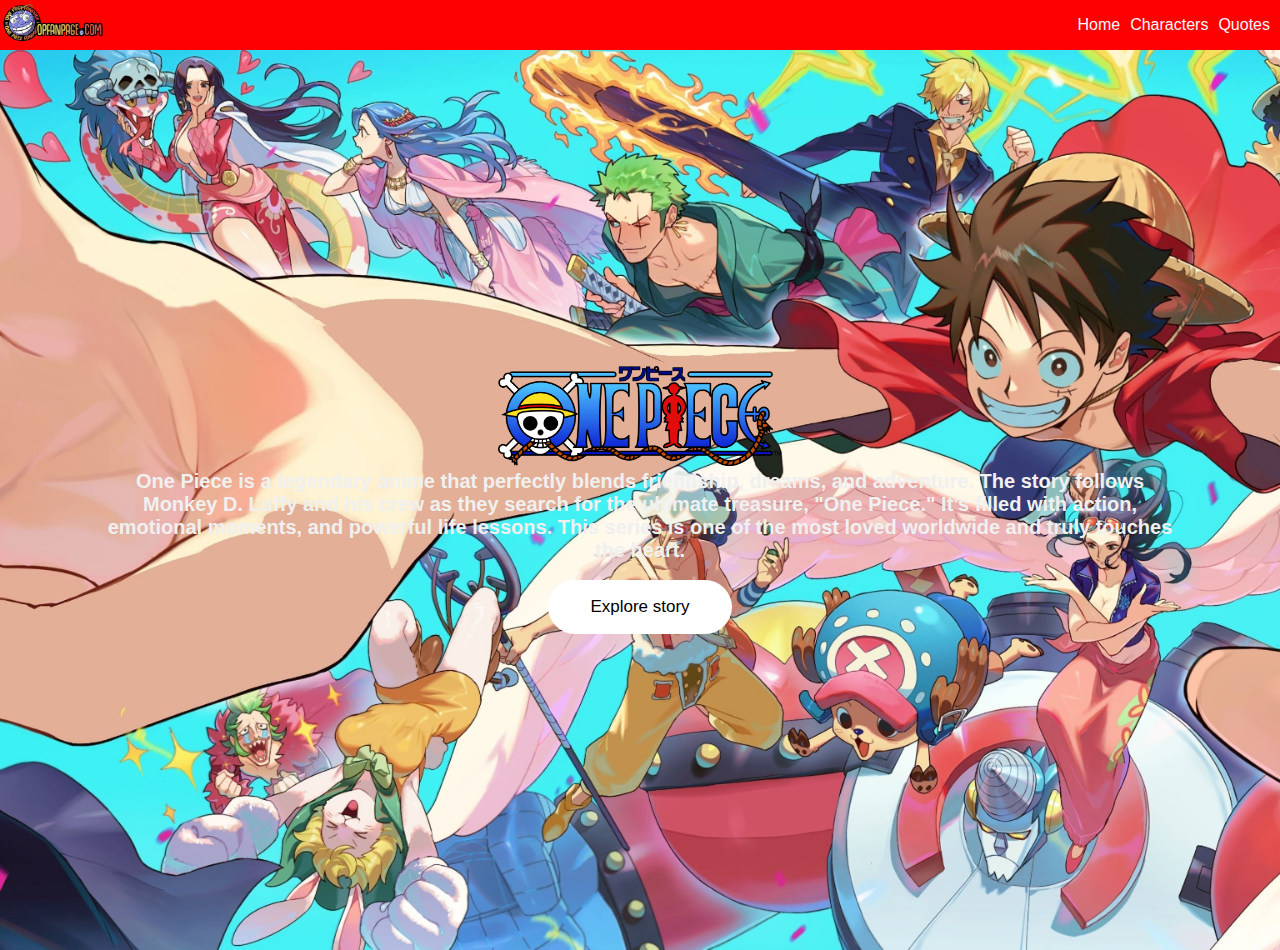
<file: src/index.html>
<!DOCTYPE html>
<html lang="en">
<head>
    <meta charset="UTF-8">
    <meta name="viewport" content="width=device-width, initial-scale=1.0">
      <link rel="shortcut icon" href="/favicon.png" type="image/x-icon">
    <link rel="stylesheet" href="style.css">
    <title>One piece fanpage</title>
</head>
<body>
    <header>
        <!-- <nav class="navbar">
            <a href="index.html"> <img src="one piece logo.png" alt="logo" class="logo"> </a>
            <ul class="nav-link">
                <li><a href="Home">Home</a></li>
                <li><a href="character.html">Characters</a></li>
                <li><a href="Episodes">Episodes</a></li>
                <li><a href="Gallery">Gallery</a></li>
                <li><a href="About">About</a></li>
            </ul>
        </nav> -->
        <div id="nav-placeholder"></div>
    </header>
    <main>
        <div class="bg-img">
        <div class="content">
        <img src="/pngwing.com.png" alt="logo">
        <h1>One Piece is a legendary anime that perfectly blends friendship, dreams, and adventure.
The story follows Monkey D. Luffy and his crew as they search for the ultimate treasure, "One Piece."
It’s filled with action, emotional moments, and powerful life lessons.
This series is one of the most loved worldwide and truly touches the heart.</h1> <br>
<a href="/src/character.html" class="btn">Explore story</a>
</div>
</div>
    </main>
    <script src="script.js"></script>
</body>
</html>
</file>
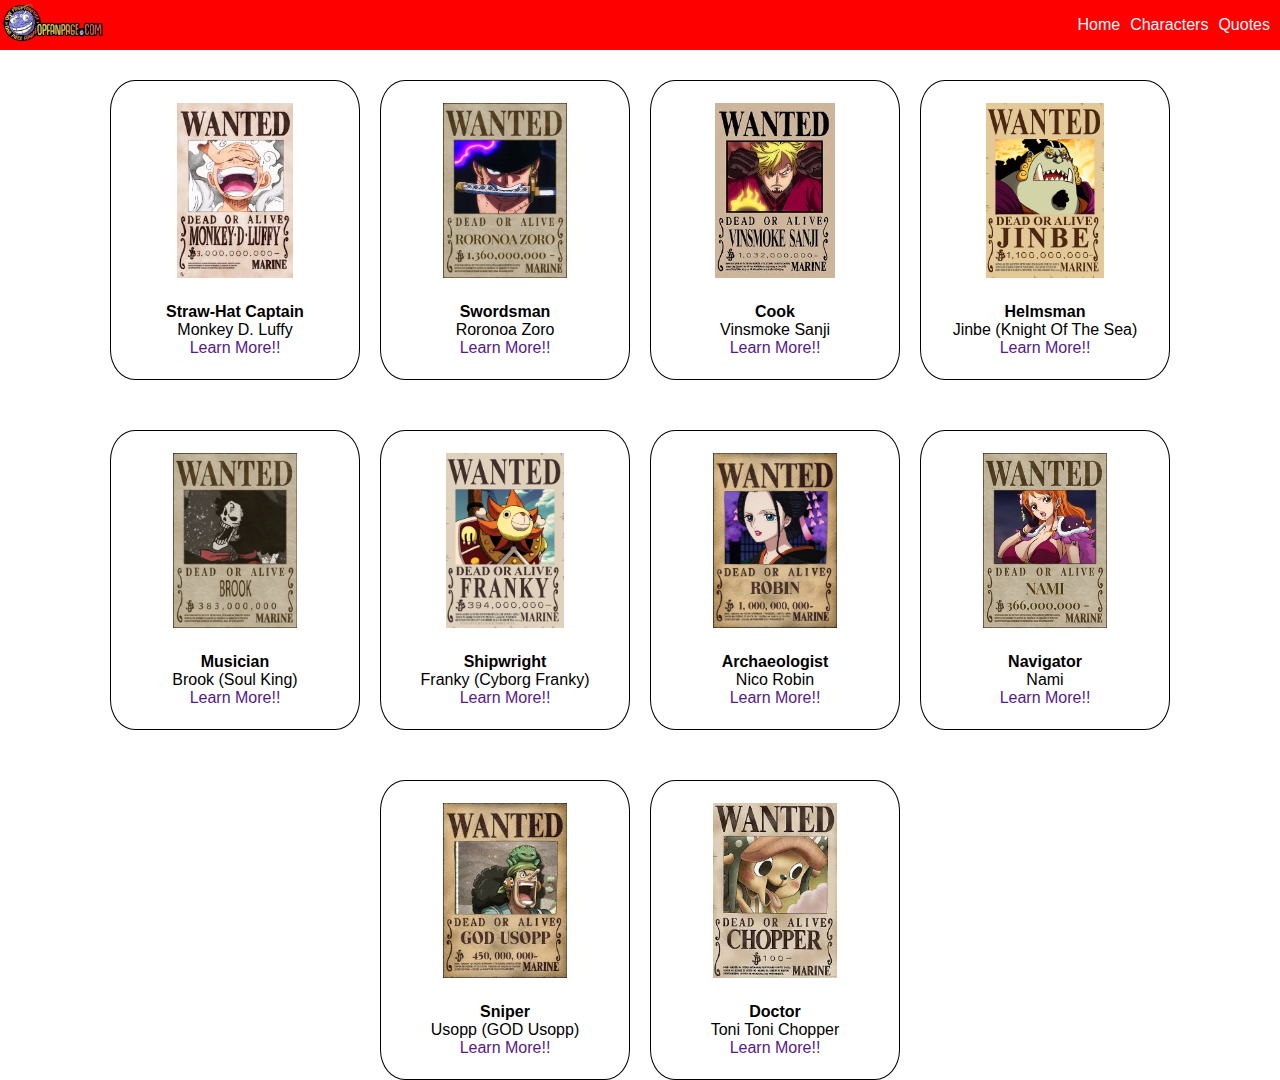
<file: src/character.html>
<!DOCTYPE html>
<html lang="en">
<head>
    <meta charset="UTF-8">
    <meta name="viewport" content="width=device-width, initial-scale=1.0">
      <link rel="shortcut icon" href="/favicon.png" type="image/x-icon">
    <link rel="stylesheet" href="style.css">
    <title>Character</title>
</head>
<body>
    <header>
        <div id="nav-placeholder"></div>
    </header>
    <main class="mainn">
        <div class="card">
    <img src="/luffy.jpg" alt="luffy" class="image luffy bg-color" >
     <h4>Straw-Hat Captain</h4>
            <p>Monkey D. Luffy</p>
            <a href="">Learn More!!</a>
        </div>
    <div class="card">
    <img src="/zoro.jpg" alt="zoro" class="image zoro bg-color">
                <h4>Swordsman</h4>
            <p>Roronoa Zoro</p>
            <a href="">Learn More!!</a>
        </div>
    <div class="card">
    <img src="/sanji.jpg" alt="sanji" class="image sanji bg-color">
                <h4>Cook</h4>
            <p>Vinsmoke Sanji</p>
            <a href="">Learn More!!</a>
        </div>
    <div class="card">
    <img src="/jinbe.jpg" alt="jinbe" class="image jinbe bg-color">
         <h4>Helmsman</h4>
            <p>Jinbe (Knight Of The Sea)</p>
            <a href="">Learn More!!</a>
        </div>
    <div class="card">
    <img src="/brook.webp" alt="brook" class="image brook bg-color">
         <h4>Musician</h4>
            <p>Brook (Soul King)</p>
            <a href="">Learn More!!</a>
        </div>
    <div class="card">
    <img src="/franky.webp" alt="franky" class="image franky bg-color">
        <h4>Shipwright</h4>
            <p>Franky (Cyborg Franky)</p>
            <a href="">Learn More!!</a>
        </div>
    <div class="card">
    <img src="/robin.jpg" alt="robin" class="image robin bg-color">
       <h4>Archaeologist</h4>
            <p>Nico Robin</p>
            <a href="">Learn More!!</a>
        </div>
    <div class="card">
    <img src="/nami.jpg" alt="nami" class="image nami bg-color">
                <h4>Navigator</h4>
            <p>Nami</p>
            <a href="">Learn More!!</a>
        </div>
    <div class="card">
    <img src="/usopp.jpg" alt="usopp" class="image usopp bg-color">
     <h4>Sniper</h4>
            <p>Usopp (GOD Usopp)</p>
            <a href="">Learn More!!</a>
        </div>
    <div class="card">
    <img src="/chopper.jpg" alt="chopper" class="image chopper bg-color">
           <h4>Doctor</h4>
            <p>Toni Toni Chopper</p>
            <a href="">Learn More!!</a>
        </div>
    </main>
     <script src="script.js"></script>
</body>
</html>
</file>
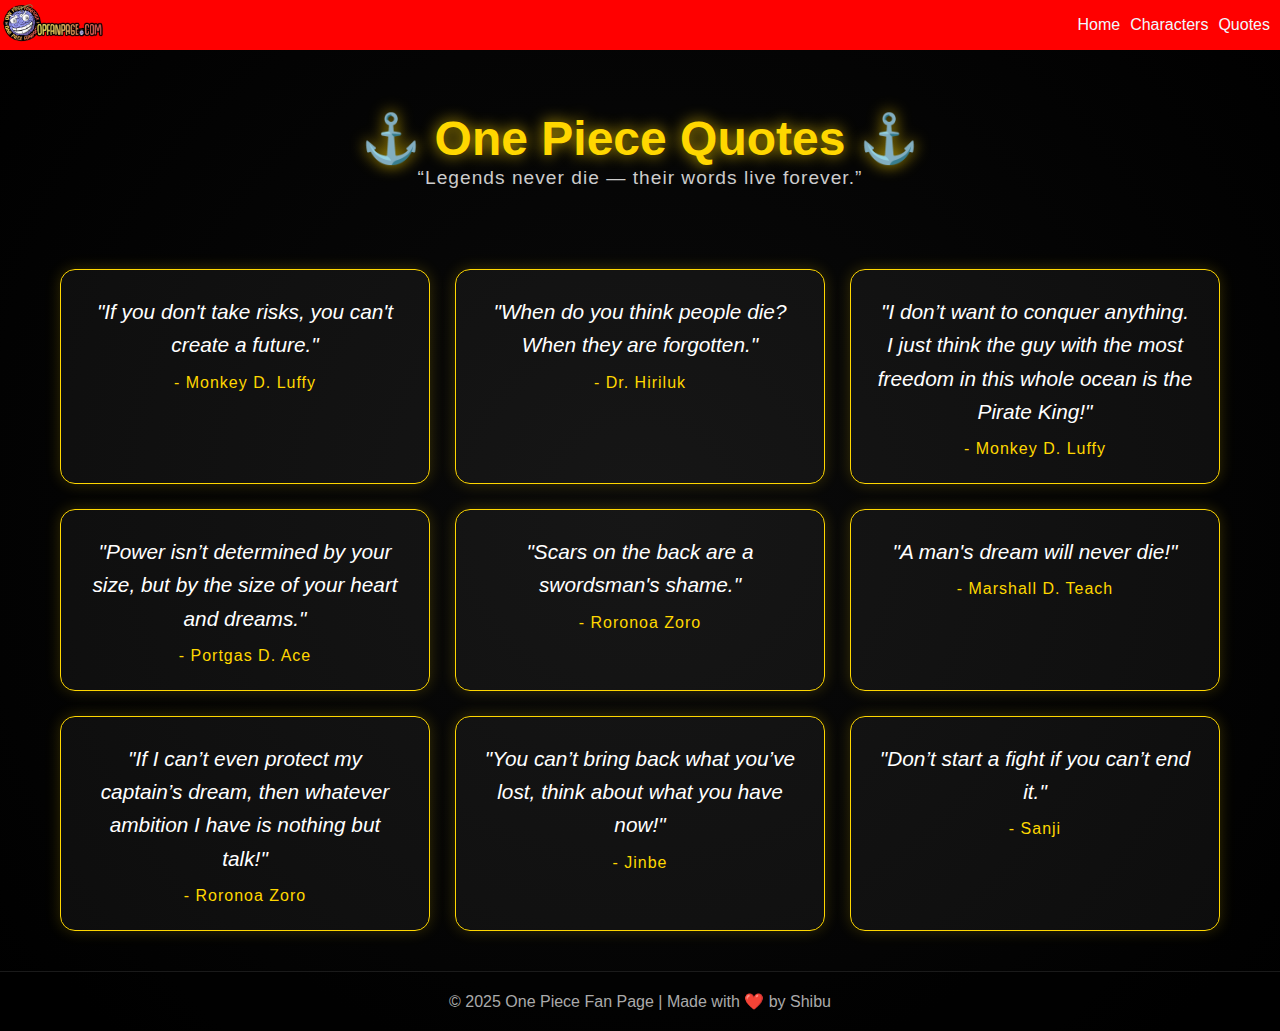
<file: src/quotes.html>
<!DOCTYPE html>
<html lang="en">
<head>
  <meta charset="UTF-8">
  <meta name="viewport" content="width=device-width, initial-scale=1.0">
  <title>Quotes</title>
  <link rel="stylesheet" href="style.css">
  <link rel="shortcut icon" href="/favicon.png" type="image/x-icon">
  <link href="https://fonts.googleapis.com/css2?family=Bebas+Neue&display=swap" rel="stylesheet">
</head>
<body class="boddy">

  <header>
    <div id="nav-placeholder"></div>
  </header>
  <div class="headerr">
        <h1>⚓ One Piece Quotes ⚓</h1>
    <p>“Legends never die — their words live forever.”</p>
  </div>

  <section class="quotes">
    <div class="quote-card">
      <p>"If you don't take risks, you can't create a future."</p>
      <span>- Monkey D. Luffy</span>
    </div>

    <div class="quote-card">
      <p>"When do you think people die? When they are forgotten."</p>
      <span>- Dr. Hiriluk</span>
    </div>

    <div class="quote-card">
      <p>"I don’t want to conquer anything. I just think the guy with the most freedom in this whole ocean is the Pirate King!"</p>
      <span>- Monkey D. Luffy</span>
    </div>

    <div class="quote-card">
      <p>"Power isn’t determined by your size, but by the size of your heart and dreams."</p>
      <span>- Portgas D. Ace</span>
    </div>

    <div class="quote-card">
      <p>"Scars on the back are a swordsman's shame."</p>
      <span>- Roronoa Zoro</span>
    </div>

    <div class="quote-card">
      <p>"A man's dream will never die!"</p>
      <span>- Marshall D. Teach</span>
    </div>

    <div class="quote-card">
      <p>"If I can’t even protect my captain’s dream, then whatever ambition I have is nothing but talk!"</p>
      <span>- Roronoa Zoro</span>
    </div>

    <div class="quote-card">
      <p>"You can’t bring back what you’ve lost, think about what you have now!"</p>
      <span>- Jinbe</span>
    </div>

    <div class="quote-card">
      <p>"Don’t start a fight if you can’t end it."</p>
      <span>- Sanji</span>
    </div>

  </section>
  <script src="script.js"></script>

  <footer>
    <p>© 2025 One Piece Fan Page | Made with ❤️ by Shibu</p>
  </footer>

</body>
</html>
</file>
<file: src/style.css>
* {
    padding: 0px;
    margin: 0px;
    list-style: none;
    text-decoration: none;
    box-sizing: border-box;
    font-family: Arial, Helvetica, sans-serif;
}
.bg-img {
    background-image: url("/wallhaven-yx3kok_1920x1080.png");
    background-repeat: no-repeat;
    background-size: cover;
    height: 100vh;
    display: flex;
    justify-content: center;
    align-items: center;
}
.logo {
    height: 40px;
    width: auto;
}
.navbar {
    background-color: red;
    width: 100%;
    height: 50px;
    display: flex;
    justify-content: space-between;
    align-items: center;
}
.nav-link {
    display: flex;
    gap: 10px;
    padding-right: 10px;
}
.nav-link li a {
    color: aliceblue;
}
.content {
    text-align: center;
}
.content img{
    height: 100px;
}
.content h1{
    font-size: 20px;
    padding: 0 100px; 
    color: rgb(240, 240, 240);
}
.btn {
  position: relative;
  font-size: 17px;
  text-decoration: none;
  padding: 1em 2.5em;
  display: inline-block;
  cursor: pointer;
  border-radius: 6em;
  transition: all 0.2s;
  border: none;
  font-family: inherit;
  font-weight: 500;
  color: black;
  background-color: rgb(255, 255, 255);
  font-family: 'Franklin Gothic Medium', 'Arial Narrow', Arial, sans-serif;
}

.btn:hover {
  transform: translateY(-3px);
  box-shadow: 0 10px 20px rgba(0, 0, 0, 0.2);
}

.btn:active {
  transform: translateY(-1px);
  box-shadow: 0 5px 10px rgba(0, 0, 0, 0.2);
}

.btn::after {
  content: "";
  display: inline-block;
  height: 100%;
  width: 100%;
  border-radius: 100px;
  position: absolute;
  top: 0;
  left: 0;
  z-index: -1;
  transition: all 0.4s;
}

.btn::after {
  background-color: #fff;
}

.btn:hover::after {
  transform: scaleX(1.4) scaleY(1.6);
  opacity: 0;
}
.image {
  height: 200px;
  margin-top: 40px;
  margin-left: 20px;
}
.mainn {
  display: flex;
  justify-content: center;
  flex-wrap: wrap;
  gap: 20px;
}
.card {
  background-color: rgb(255, 255, 255);
  height: 300px;
  width: 250px;
  margin-top: 30px;
  display: flex;
  flex-direction: column;
  justify-content: center;
  align-items: center;
}
.card img {
 padding-bottom: 25px;
 padding-right: 20px;
 margin-top: 0px;
}
.card {
  border-radius: 10%;
}
.card:hover {
  box-shadow: 0 8px 16px 0 rgba(0,0,0,0.5);
}
.card {
  border: 1px solid black;
}
.boddy {
  background: radial-gradient(circle at center, #0a0a0a, #000);
  color: #fff;
  font-family: 'Bebas Neue', sans-serif;
  overflow-x: hidden;
}

.headerr {
  text-align: center;
  padding: 60px 20px 40px;
}

.headerr h1 {
  font-size: 3rem;
  color: gold;
  text-shadow: 0 0 15px rgba(255, 215, 0, 0.8);
}

.headerr p {
  color: #ccc;
  font-size: 1.2rem;
  letter-spacing: 1px;
}
.quotes {
  display: grid;
  grid-template-columns: repeat(auto-fit, minmax(280px, 1fr));
  gap: 25px;
  padding: 40px 60px;
}

.quote-card {
  background: rgba(255, 255, 255, 0.05);
  border: 1px solid gold;
  border-radius: 15px;
  padding: 25px;
  text-align: center;
  box-shadow: 0 0 15px rgba(255, 215, 0, 0.2);
  transition: transform 0.3s ease, box-shadow 0.3s ease;
}

.quote-card:hover {
  transform: scale(1.05);
  box-shadow: 0 0 25px rgba(255, 215, 0, 0.4);
}

.quote-card p {
  font-size: 1.3rem;
  font-style: italic;
  line-height: 1.6;
}

.quote-card span {
  display: block;
  margin-top: 12px;
  color: gold;
  font-size: 1rem;
  letter-spacing: 1px;
}
footer {
  text-align: center;
  padding: 20px;
  font-size: 1rem;
  color: #aaa;
  border-top: 1px solid rgba(255, 255, 255, 0.1);
  background-color: rgba(0, 0, 0, 0.5);
}

footer p {
  margin: 0;
}
</file>
